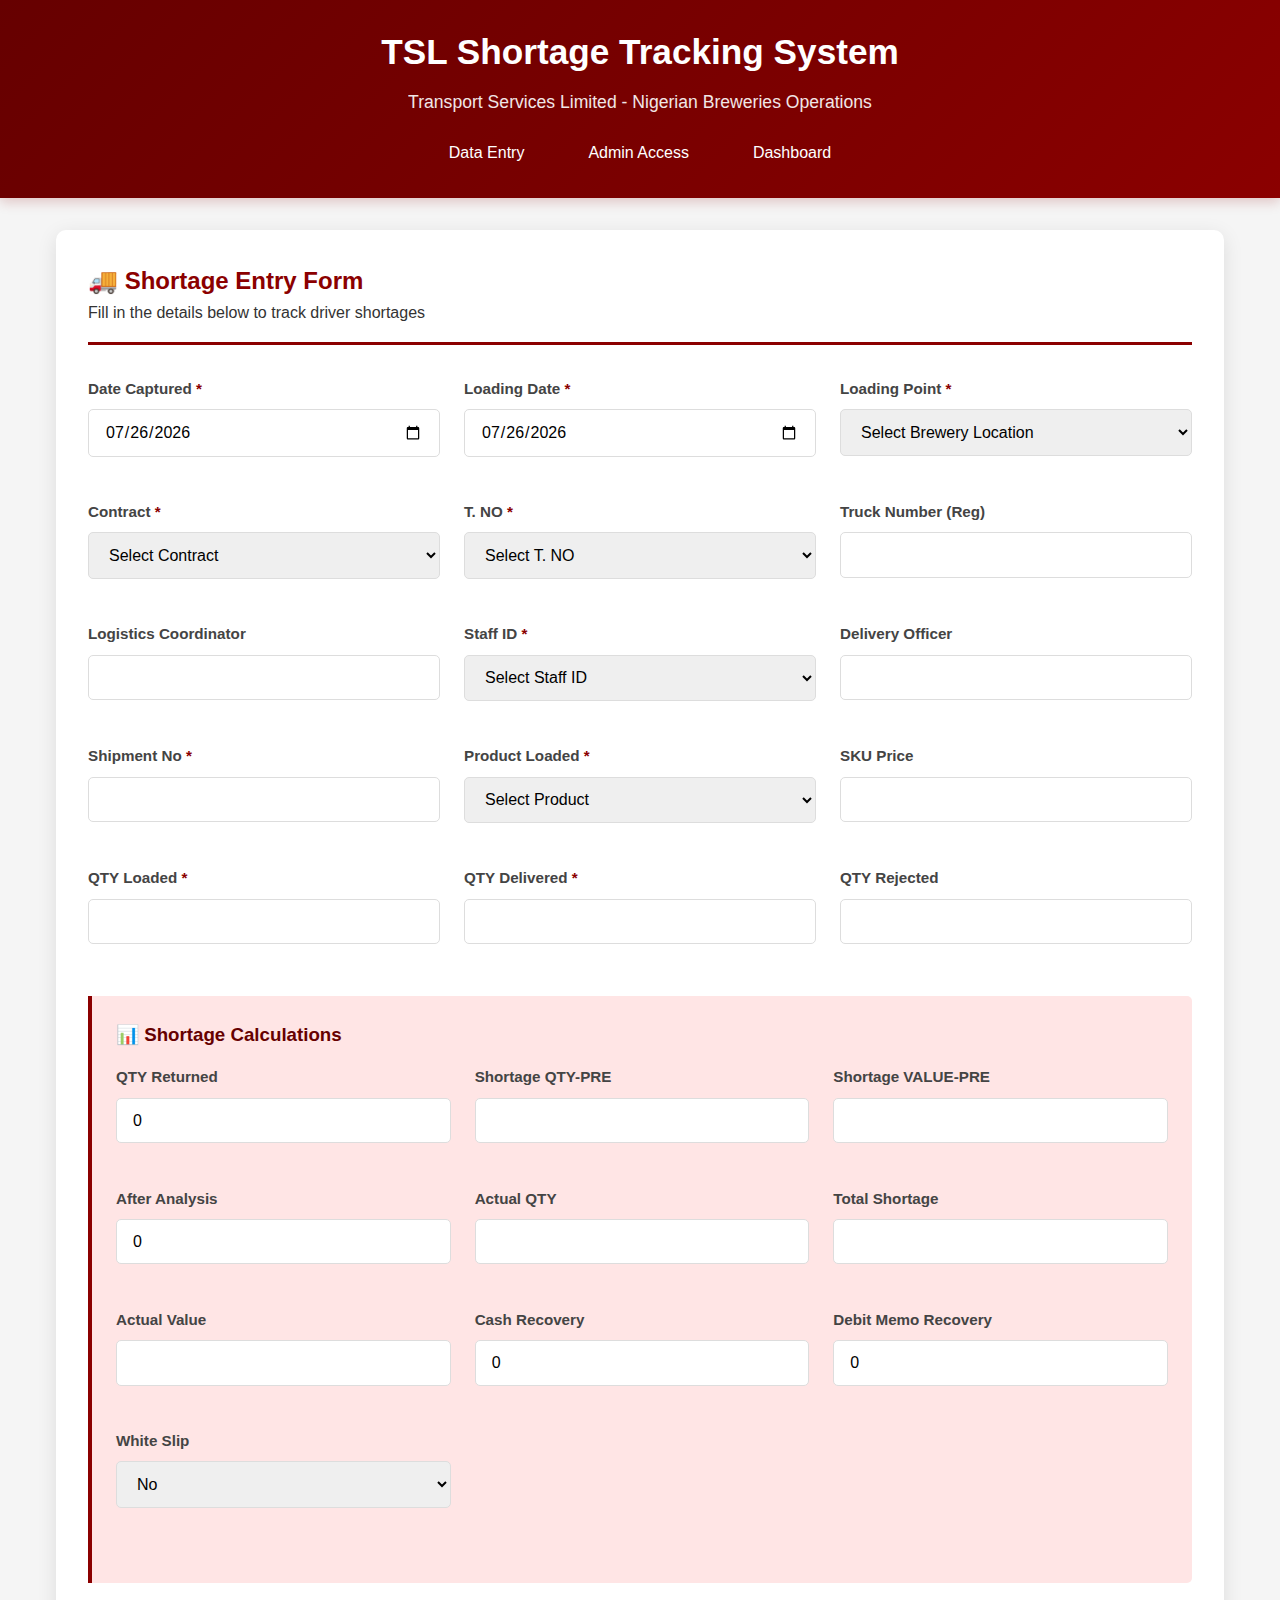
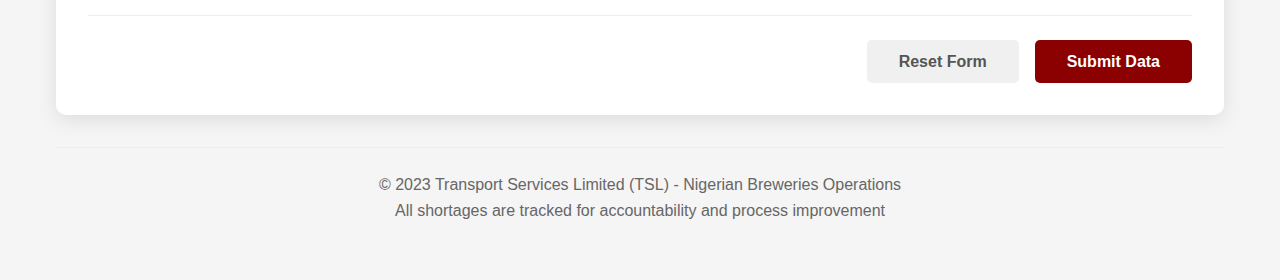
<file: index.html>
<!DOCTYPE html>
<html lang="en">
<head>
    <meta charset="UTF-8">
    <meta name="viewport" content="width=device-width, initial-scale=1.0">
    <title>TSL Shortage Tracking System</title>
    <style>
        :root {
            --deep-red: #8B0000;
            --light-red: #FFE5E5;
            --dark-red: #660000;
            --gray-bg: #f5f5f5;
        }
        
        * {
            margin: 0;
            padding: 0;
            box-sizing: border-box;
            font-family: 'Segoe UI', Tahoma, Geneva, Verdana, sans-serif;
        }
        
        body {
            background-color: var(--gray-bg);
            color: #333;
            line-height: 1.6;
        }
        
        .header {
            background: linear-gradient(135deg, var(--dark-red), var(--deep-red));
            color: white;
            padding: 1.5rem;
            text-align: center;
            box-shadow: 0 4px 12px rgba(139, 0, 0, 0.2);
        }
        
        .header h1 {
            font-size: 2.2rem;
            margin-bottom: 0.5rem;
        }
        
        .header p {
            opacity: 0.9;
            font-size: 1.1rem;
        }
        
        .nav-links {
            display: flex;
            justify-content: center;
            gap: 2rem;
            margin-top: 1rem;
        }
        
        .nav-links a {
            color: white;
            text-decoration: none;
            padding: 0.5rem 1rem;
            border-radius: 5px;
            transition: background 0.3s;
        }
        
        .nav-links a:hover {
            background: rgba(255, 255, 255, 0.2);
        }
        
        .container {
            max-width: 1200px;
            margin: 2rem auto;
            padding: 0 1rem;
        }
        
        .form-container {
            background: white;
            border-radius: 10px;
            box-shadow: 0 5px 20px rgba(0, 0, 0, 0.1);
            padding: 2rem;
            margin-bottom: 2rem;
        }
        
        .form-header {
            border-bottom: 3px solid var(--deep-red);
            padding-bottom: 1rem;
            margin-bottom: 2rem;
        }
        
        .form-header h2 {
            color: var(--deep-red);
            display: flex;
            align-items: center;
            gap: 10px;
        }
        
        .form-grid {
            display: grid;
            grid-template-columns: repeat(auto-fit, minmax(300px, 1fr));
            gap: 1.5rem;
            margin-bottom: 2rem;
        }
        
        .form-group {
            margin-bottom: 1.2rem;
        }
        
        .form-group label {
            display: block;
            margin-bottom: 0.5rem;
            font-weight: 600;
            color: #444;
            font-size: 0.95rem;
        }
        
        .form-group input,
        .form-group select {
            width: 100%;
            padding: 0.8rem 1rem;
            border: 1px solid #ddd;
            border-radius: 5px;
            font-size: 1rem;
            transition: border 0.3s;
        }
        
        .form-group input:focus,
        .form-group select:focus {
            outline: none;
            border-color: var(--deep-red);
            box-shadow: 0 0 0 2px rgba(139, 0, 0, 0.1);
        }
        
        .calculation-section {
            background-color: var(--light-red);
            border-left: 4px solid var(--deep-red);
            padding: 1.5rem;
            margin: 2rem 0;
            border-radius: 0 5px 5px 0;
        }
        
        .calculation-section h3 {
            color: var(--dark-red);
            margin-bottom: 1rem;
        }
        
        .form-actions {
            display: flex;
            gap: 1rem;
            justify-content: flex-end;
            margin-top: 2rem;
            padding-top: 1.5rem;
            border-top: 1px solid #eee;
        }
        
        .btn {
            padding: 0.8rem 2rem;
            border: none;
            border-radius: 5px;
            font-size: 1rem;
            font-weight: 600;
            cursor: pointer;
            transition: all 0.3s;
        }
        
        .btn-submit {
            background-color: var(--deep-red);
            color: white;
        }
        
        .btn-submit:hover {
            background-color: var(--dark-red);
            transform: translateY(-2px);
            box-shadow: 0 4px 8px rgba(139, 0, 0, 0.2);
        }
        
        .btn-reset {
            background-color: #f0f0f0;
            color: #555;
        }
        
        .btn-reset:hover {
            background-color: #e0e0e0;
        }
        
        .btn-edit {
            background-color: #2E7D32;
            color: white;
        }
        
        .btn-edit:hover {
            background-color: #1B5E20;
        }
        
        .message {
            padding: 1rem;
            border-radius: 5px;
            margin-bottom: 1rem;
            text-align: center;
            display: none;
        }
        
        .success {
            background-color: #E8F5E9;
            color: #2E7D32;
            border: 1px solid #C8E6C9;
        }
        
        .error {
            background-color: #FFEBEE;
            color: #C62828;
            border: 1px solid #FFCDD2;
        }
        
        .required::after {
            content: " *";
            color: var(--deep-red);
        }
        
        .footer {
            text-align: center;
            padding: 1.5rem;
            color: #666;
            border-top: 1px solid #eee;
            margin-top: 2rem;
        }
        
        @media (max-width: 768px) {
            .form-grid {
                grid-template-columns: 1fr;
            }
            
            .form-actions {
                flex-direction: column;
            }
            
            .btn {
                width: 100%;
            }
            
            .nav-links {
                flex-direction: column;
                gap: 0.5rem;
            }
        }
    </style>
</head>
<body>
    <div class="header">
        <h1>TSL Shortage Tracking System</h1>
        <p>Transport Services Limited - Nigerian Breweries Operations</p>
        <div class="nav-links">
            <a href="index.html">Data Entry</a>
            <a href="code-access.html">Admin Access</a>
            <a href="dashboard.html">Dashboard</a>
        </div>
    </div>
    
    <div class="container">
        <div class="message" id="message"></div>
        
        <div class="form-container">
            <div class="form-header">
                <h2>🚚 Shortage Entry Form</h2>
                <p>Fill in the details below to track driver shortages</p>
            </div>
            
            <form id="shortageForm">
                <div class="form-grid">
                    <div class="form-group">
                        <label for="dateCaptured" class="required">Date Captured</label>
                        <input type="date" id="dateCaptured" required>
                    </div>
                    
                    <div class="form-group">
                        <label for="loadingDate" class="required">Loading Date</label>
                        <input type="date" id="loadingDate" required>
                    </div>
                    
                    <div class="form-group">
                        <label for="loadingPoint" class="required">Loading Point</label>
                        <select id="loadingPoint" required>
                            <option value="">Select Brewery Location</option>
                            <option value="NBL IGANMU">NBL IGANMU</option>
                            <option value="NBL IJEBU">NBL IJEBU</option>
                            <option value="NBL ABIA">NBL ABIA</option>
                            <option value="NBL KADUNA">NBL KADUNA</option>
                            <option value="NBL ENUGU">NBL ENUGU</option>
                            <option value="NBL OWERRI">NBL OWERRI</option>
                        </select>
                    </div>
                    
                    <div class="form-group">
                        <label for="contract" class="required">Contract</label>
                        <select id="contract" required>
                            <option value="">Select Contract</option>
                            <option value="NBL IGANMU">NBL IGANMU</option>
                            <option value="NBL IJEBU">NBL IJEBU</option>
                        </select>
                    </div>
                    
                    <div class="form-group">
                        <label for="tNo" class="required">T. NO</label>
                        <select id="tNo" required onchange="populateTruckDetails()">
                            <option value="">Select T. NO</option>
                            <!-- Options will be populated from truck data -->
                        </select>
                    </div>
                    
                    <div class="form-group">
                        <label for="truckNo">Truck Number (Reg)</label>
                        <input type="text" id="truckNo" readonly>
                    </div>
                    
                    <div class="form-group">
                        <label for="lc">Logistics Coordinator</label>
                        <input type="text" id="lc" readonly>
                    </div>
                    
                    <div class="form-group">
                        <label for="staffId" class="required">Staff ID</label>
                        <select id="staffId" required onchange="populateDriverName()">
                            <option value="">Select Staff ID</option>
                            <!-- Options will be populated from uploaded data -->
                        </select>
                    </div>
                    
                    <div class="form-group">
                        <label for="deliveryOfficer">Delivery Officer</label>
                        <input type="text" id="deliveryOfficer" readonly>
                    </div>
                    
                    <div class="form-group">
                        <label for="shipmentNo" class="required">Shipment No</label>
                        <input type="text" id="shipmentNo" required>
                    </div>
                    
                    <div class="form-group">
                        <label for="productLoaded" class="required">Product Loaded</label>
                        <select id="productLoaded" required onchange="populateSKUPrice()">
                            <option value="">Select Product</option>
                            <!-- Options will be populated from uploaded data -->
                        </select>
                    </div>
                    
                    <div class="form-group">
                        <label for="skuPrice">SKU Price</label>
                        <input type="number" id="skuPrice" readonly>
                    </div>
                    
                    <div class="form-group">
                        <label for="qtyLoaded" class="required">QTY Loaded</label>
                        <input type="number" id="qtyLoaded" min="0" required onchange="calculateQuantities()">
                    </div>
                    
                    <div class="form-group">
                        <label for="qtyDelivered" class="required">QTY Delivered</label>
                        <input type="number" id="qtyDelivered" min="0" required onchange="calculateQuantities()">
                    </div>
                    
                    <div class="form-group">
                        <label for="qtyRejected">QTY Rejected</label>
                        <input type="number" id="qtyRejected" readonly>
                    </div>
                </div>
                
                <div class="calculation-section">
                    <h3>📊 Shortage Calculations</h3>
                    <div class="form-grid">
                        <div class="form-group">
                            <label for="qtyReturned">QTY Returned</label>
                            <input type="number" id="qtyReturned" min="0" value="0" onchange="calculateQuantities()">
                        </div>
                        
                        <div class="form-group">
                            <label for="shortageQtyPre">Shortage QTY-PRE</label>
                            <input type="number" id="shortageQtyPre" readonly>
                        </div>
                        
                        <div class="form-group">
                            <label for="shortageValuePre">Shortage VALUE-PRE</label>
                            <input type="number" id="shortageValuePre" readonly>
                        </div>
                        
                        <div class="form-group">
                            <label for="afterAnalysis">After Analysis</label>
                            <input type="number" id="afterAnalysis" min="0" value="0" onchange="calculateQuantities()">
                        </div>
                        
                        <div class="form-group">
                            <label for="actualQty">Actual QTY</label>
                            <input type="number" id="actualQty" readonly>
                        </div>
                        
                        <div class="form-group">
                            <label for="totalShortage">Total Shortage</label>
                            <input type="number" id="totalShortage" readonly>
                        </div>
                        
                        <div class="form-group">
                            <label for="actualValue">Actual Value</label>
                            <input type="number" id="actualValue" readonly>
                        </div>
                        
                        <div class="form-group">
                            <label for="cashRecovery">Cash Recovery</label>
                            <input type="number" id="cashRecovery" min="0" value="0">
                        </div>
                        
                        <div class="form-group">
                            <label for="debitMemo">Debit Memo Recovery</label>
                            <input type="number" id="debitMemo" min="0" value="0">
                        </div>
                        
                        <div class="form-group">
                            <label for="whiteSlip">White Slip</label>
                            <select id="whiteSlip">
                                <option value="No">No</option>
                                <option value="Yes">Yes</option>
                            </select>
                        </div>
                    </div>
                </div>
                
                <div class="form-actions">
                    <button type="button" class="btn btn-reset" onclick="resetForm()">Reset Form</button>
                    <button type="button" class="btn btn-edit" id="editBtn" onclick="editData()" style="display: none;">Edit Data</button>
                    <button type="button" class="btn btn-submit" onclick="submitForm()">Submit Data</button>
                </div>
                
                <!-- Hidden field for tracking edits -->
                <input type="hidden" id="recordId">
                <input type="hidden" id="submissionStatus" value="new">
            </form>
        </div>
        
        <div class="footer">
            <p>© 2023 Transport Services Limited (TSL) - Nigerian Breweries Operations</p>
            <p>All shortages are tracked for accountability and process improvement</p>
        </div>
    </div>

    <script>
        // Truck Data
        const truckData = [
            {tNo: "T1020", truckNo: "FKJ20YA", lc: "ANTHONY"},
            {tNo: "T1021", truckNo: "FKJ21YA", lc: "ANTHONY"},
            {tNo: "T1022", truckNo: "FKJ22YA", lc: "ANTHONY"},
            {tNo: "T1023", truckNo: "FKJ23YA", lc: "ANTHONY"},
            {tNo: "T1024", truckNo: "BDG24XZ", lc: "ANTHONY"},
            {tNo: "T1025", truckNo: "BDG25XZ", lc: "ANTHONY"},
            {tNo: "T1026", truckNo: "BDG26XZ", lc: "ANTHONY"},
            {tNo: "T1027", truckNo: "BDG27XZ", lc: "ANTHONY"},
            {tNo: "T1028", truckNo: "BDG28XZ", lc: "ANTHONY"},
            {tNo: "T1029", truckNo: "BDG29XZ", lc: "ANTHONY"},
            {tNo: "T1030", truckNo: "BDG30XZ", lc: "ANTHONY"},
            {tNo: "T1031", truckNo: "BDG31XZ", lc: "ANTHONY"},
            {tNo: "T1032", truckNo: "BDG32XZ", lc: "ANTHONY"},
            {tNo: "T1033", truckNo: "BDG33XZ", lc: "ANTHONY"},
            {tNo: "T1034", truckNo: "BDG34XZ", lc: "ANTHONY"},
            {tNo: "T1035", truckNo: "BDG35XZ", lc: "ANTHONY"},
            {tNo: "T843", truckNo: "APP843XW", lc: "ANTHONY"},
            {tNo: "T956", truckNo: "KSF956XZ", lc: "ANTHONY"},
            {tNo: "T958", truckNo: "KSF958XZ", lc: "ANTHONY"},
            {tNo: "T870", truckNo: "APP870XW", lc: "ANTHONY"},
            {tNo: "T800", truckNo: "LSD800XW", lc: "ANTHONY"},
            {tNo: "T891", truckNo: "LSD891XW", lc: "ANTHONY"},
            {tNo: "T957", truckNo: "KSF957XZ", lc: "ANTHONY"},
            {tNo: "T959", truckNo: "KSF959XZ", lc: "ANTHONY"},
            {tNo: "T923", truckNo: "LSD923XW", lc: "ANTHONY"},
            {tNo: "T846", truckNo: "APP846XW", lc: "SAMSON"},
            {tNo: "T892", truckNo: "LSD892XW", lc: "SAMSON"},
            {tNo: "T949", truckNo: "LSD949XW", lc: "SAMSON"},
            {tNo: "T1000", truckNo: "AKD100XZ", lc: "SAMSON"},
            {tNo: "T1001", truckNo: "APP01YA", lc: "SAMSON"},
            {tNo: "T1002", truckNo: "APP02YA", lc: "SAMSON"},
            {tNo: "T1004", truckNo: "APP04YA", lc: "SAMSON"},
            {tNo: "T1005", truckNo: "APP05YA", lc: "SAMSON"},
            {tNo: "T832", truckNo: "APP832XZ", lc: "SAMSON"},
            {tNo: "T1008", truckNo: "FKJ08YA", lc: "SAMSON"},
            {tNo: "T1009", truckNo: "FKJ09YA", lc: "SAMSON"},
            {tNo: "T1010", truckNo: "FKJ10YA", lc: "SAMSON"},
            {tNo: "T1012", truckNo: "FKJ12YA", lc: "SAMSON"},
            {tNo: "T1013", truckNo: "FKJ13YA", lc: "SAMSON"},
            {tNo: "T1014", truckNo: "FKJ14YA", lc: "SAMSON"},
            {tNo: "T1015", truckNo: "FKJ15YA", lc: "SAMSON"},
            {tNo: "T1016", truckNo: "FKJ16YA", lc: "SAMSON"},
            {tNo: "T860", truckNo: "APP860XW", lc: "SAMSON"},
            {tNo: "T1018", truckNo: "FKJ18YA", lc: "SAMSON"},
            {tNo: "T1019", truckNo: "FKJ19YA", lc: "SAMSON"},
            {tNo: "T841", truckNo: "APP841XW", lc: "SAMSON"},
            {tNo: "T1007", truckNo: "FKJ07YA", lc: "SAMSON"},
            {tNo: "T1011", truckNo: "FKJ11YA", lc: "SAMSON"},
            {tNo: "T908", truckNo: "LSD908XW", lc: "SAMSON"},
            {tNo: "T453", truckNo: "KRD453XM", lc: "BOLUWATIFE"},
            {tNo: "T813", truckNo: "LSD813XW", lc: "BOLUWATIFE"},
            {tNo: "T866", truckNo: "APP866XW", lc: "BOLUWATIFE"},
            {tNo: "T858", truckNo: "APP858XW", lc: "BOLUWATIFE"},
            {tNo: "T960", truckNo: "KSF960XZ", lc: "BOLUWATIFE"},
            {tNo: "T961", truckNo: "KSF961XZ", lc: "BOLUWATIFE"},
            {tNo: "T962", truckNo: "KSF962XZ", lc: "BOLUWATIFE"},
            {tNo: "T963", truckNo: "KSF963XZ", lc: "BOLUWATIFE"},
            {tNo: "T964", truckNo: "KSF964XZ", lc: "BOLUWATIFE"},
            {tNo: "T965", truckNo: "KSF965XZ", lc: "BOLUWATIFE"},
            {tNo: "T966", truckNo: "KSF966XZ", lc: "BOLUWATIFE"},
            {tNo: "T967", truckNo: "KSF967XZ", lc: "BOLUWATIFE"},
            {tNo: "T968", truckNo: "KSF968XZ", lc: "BOLUWATIFE"},
            {tNo: "T969", truckNo: "KSF969XZ", lc: "BOLUWATIFE"},
            {tNo: "T970", truckNo: "KSF970XZ", lc: "BOLUWATIFE"},
            {tNo: "T971", truckNo: "KSF971XZ", lc: "BOLUWATIFE"},
            {tNo: "T972", truckNo: "KSF972XZ", lc: "BOLUWATIFE"},
            {tNo: "T973", truckNo: "KSF973XZ", lc: "BOLUWATIFE"},
            {tNo: "T974", truckNo: "FKJ974XZ", lc: "BOLUWATIFE"},
            {tNo: "T975", truckNo: "APP975XZ", lc: "BOLUWATIFE"},
            {tNo: "T976", truckNo: "APP976XZ", lc: "BOLUWATIFE"},
            {tNo: "T977", truckNo: "APP977XZ", lc: "BOLUWATIFE"},
            {tNo: "T978", truckNo: "APP978XZ", lc: "BOLUWATIFE"},
            {tNo: "T979", truckNo: "APP979XZ", lc: "BOLUWATIFE"},
            {tNo: "T888", truckNo: "LSD888XW", lc: "BOLUWATIFE"},
            {tNo: "T826", truckNo: "APP826XW", lc: "TOBI"},
            {tNo: "T853", truckNo: "APP853XZ", lc: "TOBI"},
            {tNo: "T802", truckNo: "LSD802XW", lc: "TOBI"},
            {tNo: "T450", truckNo: "KRD450XM", lc: "TOBI"},
            {tNo: "T910", truckNo: "", lc: "TOBI"},
            {tNo: "T980", truckNo: "APP980XZ", lc: "TOBI"},
            {tNo: "T981", truckNo: "APP981XZ", lc: "TOBI"},
            {tNo: "T982", truckNo: "APP982XZ", lc: "TOBI"},
            {tNo: "T983", truckNo: "APP983XZ", lc: "TOBI"},
            {tNo: "T984", truckNo: "APP984XZ", lc: "TOBI"},
            {tNo: "T985", truckNo: "APP985XZ", lc: "TOBI"},
            {tNo: "T986", truckNo: "APP986XZ", lc: "TOBI"},
            {tNo: "T987", truckNo: "APP987XZ", lc: "TOBI"},
            {tNo: "T988", truckNo: "APP988XZ", lc: "TOBI"},
            {tNo: "T989", truckNo: "APP989XZ", lc: "TOBI"},
            {tNo: "T990", truckNo: "APP990XZ", lc: "TOBI"},
            {tNo: "T991", truckNo: "APP991XZ", lc: "TOBI"},
            {tNo: "T992", truckNo: "APP992XZ", lc: "TOBI"},
            {tNo: "T993", truckNo: "APP993XZ", lc: "TOBI"},
            {tNo: "T994", truckNo: "APP994XZ", lc: "TOBI"},
            {tNo: "T995", truckNo: "APP995XZ", lc: "TOBI"},
            {tNo: "T996", truckNo: "APP996XZ", lc: "TOBI"},
            {tNo: "T997", truckNo: "APP997XZ", lc: "TOBI"},
            {tNo: "T998", truckNo: "APP998XZ", lc: "TOBI"},
            {tNo: "T999", truckNo: "APP999XZ", lc: "TOBI"}
        ];
        
        // Driver Data
        const driversData = [
            { staffId: "11084", name: "ADEREMI ADEGBOYE EZEKIEL" },
            { staffId: "11411", name: "EBUBE EMMANUEL SAMSON" },
            { staffId: "11416", name: "ALIDU MUHAMMED" },
            { staffId: "11424", name: "TAIWO ORIYOMI ADEBAYO" },
            { staffId: "11643", name: "JULIUS OYETUNJI ADEREMI" },
            { staffId: "11724", name: "WASIU BAYONLE BILEWUMI" },
            { staffId: "11766", name: "KEHINDE MONSURU AJAYI" },
            { staffId: "11787", name: "MUHAMMED SULAIMON" },
            { staffId: "11832", name: "IFEDAYO TEMIDAYO" },
            { staffId: "11977", name: "LATEEF ABDUL RAHMAN" },
            { staffId: "12009", name: "OLUWASEGUN AKINOLA" },
            { staffId: "12010", name: "IBRAHIM DAHUNSI" },
            { staffId: "12067", name: "OLUSOLA BENJAMIN OGUNYOMI" },
            { staffId: "12107", name: "OBAZE JULIUS MIKE" },
            { staffId: "12177", name: "AKINWARE BENJAMIN ODUN" },
            { staffId: "12250", name: "ENEKO FAMOUS THOMAS" },
            { staffId: "12279", name: "SAMSON OLUMIDE AYANTUNDE" },
            { staffId: "12300", name: "JUDE GOODLUCK EYERUROMA" },
            { staffId: "12357", name: "MARTINS ADEGOKE" },
            { staffId: "12398", name: "GANIYU ALONGBIJA ADEKOLA" },
            { staffId: "12440", name: "OLUWATOSIN KOLAWOLE" },
            { staffId: "12475", name: "SUNMONU AKEEM OGUNTOLA" },
            { staffId: "12503", name: "OYEKANMI OYETUNDE OYEKANMI" },
            { staffId: "12530", name: "IDRIS ABDULAZEEZ" },
            { staffId: "12622", name: "KADEDE GODWIN" },
            { staffId: "12623", name: "ADEBIMPE TAIWO IDRISU" },
            { staffId: "12627", name: "OYINLOLA ABIOLA KAZEEM" },
            { staffId: "12640", name: "OGUGUA CHINONSO GOODLUCK" },
            { staffId: "12669", name: "AKINGBULUGBE AKIN" },
            { staffId: "12761", name: "OLAMILEKAN HAMMED NURUDEEN" },
            { staffId: "12847", name: "MUSEDIQ ADEKUNLE ADEGBENGA" },
            { staffId: "12904", name: "OLUGBEMIGA OLAYINKA AMOS" },
            { staffId: "12993", name: "ODEDARE SAHEED ADEWOLE" },
            { staffId: "13172", name: "JEFF ALEX" },
            { staffId: "13242", name: "JIMMY MARK ISAAC" },
            { staffId: "13275", name: "BABALOLA MICHAEL JIMOH" },
            { staffId: "13376", name: "OLADIMEJI TAOFEEQ OLAJIDE" },
            { staffId: "13416", name: "SAHEED OLAWALE ADISA" },
            { staffId: "13460", name: "MUKAILA AZEEZ" },
            { staffId: "13521", name: "SOLA JOSEPH SAMUEL" },
            { staffId: "13591", name: "ADEWALE TITUS ADEKUNLE" },
            { staffId: "13597", name: "MUYIWA OLUWADAYO AYODEJI" },
            { staffId: "13655", name: "SYLVESTER" },
            { staffId: "13660", name: "DADA SEGUN MOSES" },
            { staffId: "13717", name: "KEHINDE SOKUNBI" },
            { staffId: "13718", name: "MOJEED OLAWALE HAMMED" },
            { staffId: "13719", name: "OLA IDRIS ADEBAYO" },
            { staffId: "13733", name: "AZEEZ ABASS OLAWALE" },
            { staffId: "13737", name: "ABIDEEN ADEOLA ABUBAKAR" },
            { staffId: "13754", name: "SAMUEL MOSIKO DARE" },
            { staffId: "13756", name: "BADMUS" },
            { staffId: "13758", name: "ABIODUN SANUSI" },
            { staffId: "13803", name: "TAOREED ALABI AKINBAMI" },
            { staffId: "13813", name: "JOHN PHILLIP IGWE" },
            { staffId: "13926", name: "ADEBAYO SODIQ HAMZAT" },
            { staffId: "13967", name: "SALAWU KEHINDE KAMORUDEEN" },
            { staffId: "14015", name: "OSABUOHEN BENARD ONYEMA" },
            { staffId: "14029", name: "SAMUEL SEGUN ASIMOLOWO" },
            { staffId: "14049", name: "AUGUSTINE ONYEMBU" },
            { staffId: "14054", name: "JULIUS OLADAPO ORIOKE" },
            { staffId: "14063", name: "JOHN CHINEDU UBAKA" },
            { staffId: "14120", name: "IFEANYI MOSES NWALI" },
            { staffId: "14124", name: "AKEEM OPEYEMI ADEBAYO" },
            { staffId: "14181", name: "OLUWAGBEMIGA EZEKIEL ADEWOLE" },
            { staffId: "14208", name: "AYO KINGSLEY OVAT" },
            { staffId: "14219", name: "AYENI EMMANUEL AINA" },
            { staffId: "14225", name: "ARTHUR EKENE OSHILONYA" },
            { staffId: "14310", name: "JACKSON AMOS SUNDAY" },
            { staffId: "14312", name: "RASHEED MUTIU ADEBAYO" },
            { staffId: "14471", name: "KUDUS MUGHAN ALHAJI" },
            { staffId: "14502", name: "MIRACLE OLUWATOSIN JOHNSON" },
            { staffId: "14554", name: "RIDWAN AYOBAMI GBADEYANKA" },
            { staffId: "14602", name: "OGUNDELE OLALEKAN KOYUM" },
            { staffId: "14671", name: "ABIMBOLA ADEOLUWA ADEKOYA" },
            { staffId: "14678", name: "BUHARI ABDULHAKEEM AYODELE" },
            { staffId: "14692", name: "EGBEDEYI SODIQ OLUWAFEMI" },
            { staffId: "14726", name: "KINGDOM EDET AKPAN" },
            { staffId: "14754", name: "AKOREDE OGUNMEFUN HAMID" },
            { staffId: "14771", name: "ISHOLA STEPHEN OLUKUNLE" },
            { staffId: "14816", name: "OPEYEMI ABDULAZEEZ" },
            { staffId: "14826", name: "DICKSON MICHAEL HENRY" },
            { staffId: "14829", name: "ADEWUNMI ISA ADEGBOYEGA" },
            { staffId: "14835", name: "TAOFEEQ AJIBOLA HABEEB" },
            { staffId: "14841", name: "DAVID MATHEW OLUFEMI" },
            { staffId: "14907", name: "NURENI AFEEZ ABIOLA" },
            { staffId: "14915", name: "JOSEPH ODEY INAKU" },
            { staffId: "14922", name: "OBOH EDU SUNDAY" },
            { staffId: "14924", name: "YEKINNI NURUDEEN OLUWASEUN" },
            { staffId: "14926", name: "WILLIAM JOSHUA ARCHIBONG" },
            { staffId: "14932", name: "AGBOOLA SUNDAY" },
            { staffId: "14941", name: "AKINDURO BABATUNDE GODSTIME" },
            { staffId: "14943", name: "OBADELE SUNDAY SAMUEL" },
            { staffId: "14962", name: "LAWAL AJIBOLA" },
            { staffId: "15016", name: "ANTHONY OKON EDET" },
            { staffId: "15034", name: "ONIFADE DAMILARE EMMANUEL" },
            { staffId: "15048", name: "YAKUBU ABDULLAHI ADEIZA" },
            { staffId: "15060", name: "OLASUNKANMI IBRAHAM HAMMED" },
            { staffId: "15065", name: "ODEJINMI AKINKUNMI DAMILARE" },
            { staffId: "15076", name: "IBRAHIM ADEYINKA JELILI" },
            { staffId: "15084", name: "RAUF HAKEEM KEHINDE" },
            { staffId: "15112", name: "OPEYEMI ANWO BABATUNDE" },
            { staffId: "15114", name: "GOSPEL JOHN ETIM" },
            { staffId: "15163", name: "SULEIMAN ABRAHIM OLAYEMI" },
            { staffId: "15172", name: "ROBINSON SAMSON ALUNA" },
            { staffId: "15205", name: "IBRAHIM DADA MOSHOOD" },
            { staffId: "15231", name: "JOSHUA OLUWARANTI" }
        ];
        
        // SKU Products Data
        const productsData = [
            { product: "33 Export Bottle 60cl", skuPrice: 8990 },
            { product: "33 Export Can 33cl", skuPrice: 10485 },
            { product: "33 Export Can 50cl", skuPrice: 14250 },
            { product: "Amstel Malta Bottle 33cl", skuPrice: 12920 },
            { product: "Amstel Malta Can 33cl", skuPrice: 13095 },
            { product: "Amstel Malta PET 33cl", skuPrice: 5520 },
            { product: "Amstel Ultra Sleek Can 33cl", skuPrice: 13100 },
            { product: "Climax PET 50cl", skuPrice: 5335 },
            { product: "Climax Red PET 50cl", skuPrice: 5335 },
            { product: "Climax Sleek Can 33cl", skuPrice: 12290 },
            { product: "Desperado Bottle 45cl", skuPrice: 17715 },
            { product: "Desperado Can 44cl", skuPrice: 19010 },
            { product: "Fayrouz Apple Watermelon Pet 33cl", skuPrice: 4490 },
            { product: "Fayrouz Apple Watermelon Sleek Can 33cl", skuPrice: 11940 },
            { product: "Fayrouz Pineapple Bottle 33cl", skuPrice: 8795 },
            { product: "Fayrouz Pineapple PET 33cl", skuPrice: 4490 },
            { product: "Fayrouz Pineapple Sleek Can 33cl", skuPrice: 11940 },
            { product: "Goldberg Black Bottle 60cl", skuPrice: 12780 },
            { product: "Goldberg Black Can 44cl", skuPrice: 15510 },
            { product: "Goldberg Bottle 60cl", skuPrice: 8990 },
            { product: "Goldberg Can 50cl", skuPrice: 14240 },
            { product: "Goldberg Black Bottle 45cl", skuPrice: 12780 },
            { product: "Gulder Bottle 60cl", skuPrice: 10800 },
            { product: "Gulder Can 44cl", skuPrice: 16260 },
            { product: "Heineken Bottle 60cl", skuPrice: 12370 },
            { product: "Heineken Bottle 45cl", skuPrice: 16515 },
            { product: "Heineken Sleek Can 33cl", skuPrice: 15030 },
            { product: "Hi-Malt PET 33cl", skuPrice: 5015 },
            { product: "Hi-Malt Classice Can 33Cl", skuPrice: 11080 },
            { product: "Legend Bottle 60cl", skuPrice: 10915 },
            { product: "Legend Bottle 45cl", skuPrice: 15375 },
            { product: "Legend Can 44cl", skuPrice: 19000 },
            { product: "Legend Twist Ginger Sleek Can 33cl", skuPrice: 16725 },
            { product: "Legend Twist Lemon Bottle 33cl", skuPrice: 14665 },
            { product: "Legend Twist Lemon Sleek Can 33cl", skuPrice: 16725 },
            { product: "Legend Twist Pineapple Sleek Can 33cl", skuPrice: 16725 },
            { product: "Life Bottle 60cl", skuPrice: 8990 },
            { product: "Life Can 50cl", skuPrice: 14240 },
            { product: "Maltina Bottle 33cl", skuPrice: 12920 },
            { product: "Maltina Can 33cl", skuPrice: 13095 },
            { product: "Maltina PET 33cl", skuPrice: 5520 },
            { product: "Maltina Pineapple Bottle 33cl", skuPrice: 12920 },
            { product: "Maltina Pineapple Can 33cl", skuPrice: 13095 },
            { product: "Maltina Pineapple Pet 33cl", skuPrice: 5520 },
            { product: "Maltina Vanilla Bottle 33cl", skuPrice: 12920 },
            { product: "Maltina Vanilla Can 33cl", skuPrice: 13095 },
            { product: "Maltina Vanilla Pet 33cl", skuPrice: 5520 },
            { product: "Star Bottle 45cl", skuPrice: 9755 },
            { product: "Star Bottle 60cl", skuPrice: 10330 },
            { product: "Star Can 33cl", skuPrice: 11495 },
            { product: "Star Can 50cl", skuPrice: 11880 },
            { product: "Star Lite Bottle 45cl", skuPrice: 9775 },
            { product: "Star Lite Bottle 60cl", skuPrice: 7900 },
            { product: "Star Radler Citrus Bottle 45cl", skuPrice: 13115 },
            { product: "Star Radler Citrus Sleek Can 33cl", skuPrice: 13825 },
            { product: "Star Radler Red Fruits Bottle 45cl", skuPrice: 13115 },
            { product: "Star Radler Red Fruits Sleek Can 33cl", skuPrice: 13825 },
            { product: "Tiger Bottle 45cl", skuPrice: 14900 },
            { product: "Tiger Can 44cl", skuPrice: 13470 },
            { product: "Turbo King Bottle 60cl", skuPrice: 6990 },
            { product: "Turbo King Bottle 33cl", skuPrice: 9085 },
            { product: "Williams Bottle 60cl", skuPrice: 6990 },
            { product: "Williams Bottle 33cl", skuPrice: 9085 },
            { product: "Empties", skuPrice: 0 },
            { product: "Pallets", skuPrice: 0 },
            { product: "Sugar", skuPrice: 0 },
            { product: "GZI Cans", skuPrice: 0 },
            { product: "Zagg Energy PET 50cl", skuPrice: 5305 },
            { product: "Zagg Energy Sleek Can 33cl", skuPrice: 10150 }
        ];
        
        // Initialize form with current date
        document.addEventListener('DOMContentLoaded', function() {
            const today = new Date().toISOString().split('T')[0];
            document.getElementById('dateCaptured').value = today;
            document.getElementById('loadingDate').value = today;
            
            populateTruckNumbers();
            populateStaffIds();
            populateProducts();
            
            // Check if we're editing an existing record from URL
            const urlParams = new URLSearchParams(window.location.search);
            const editId = urlParams.get('edit');
            if (editId) {
                loadRecordForEditing(editId);
            }
        });
        
        function populateTruckNumbers() {
            const tNoSelect = document.getElementById('tNo');
            truckData.forEach(truck => {
                const option = document.createElement('option');
                option.value = truck.tNo;
                option.textContent = truck.tNo;
                tNoSelect.appendChild(option);
            });
        }
        
        function populateStaffIds() {
            const staffSelect = document.getElementById('staffId');
            driversData.forEach(driver => {
                const option = document.createElement('option');
                option.value = driver.staffId;
                option.textContent = `${driver.staffId} - ${driver.name}`;
                staffSelect.appendChild(option);
            });
        }
        
        function populateProducts() {
            const productSelect = document.getElementById('productLoaded');
            productsData.forEach(product => {
                const option = document.createElement('option');
                option.value = product.product;
                option.textContent = product.product;
                productSelect.appendChild(option);
            });
        }
        
        function populateTruckDetails() {
            const tNo = document.getElementById('tNo').value;
            const truck = truckData.find(t => t.tNo === tNo);
            if (truck) {
                document.getElementById('truckNo').value = truck.truckNo;
                document.getElementById('lc').value = truck.lc;
            } else {
                document.getElementById('truckNo').value = '';
                document.getElementById('lc').value = '';
            }
        }
        
        function populateDriverName() {
            const staffId = document.getElementById('staffId').value;
            const driver = driversData.find(d => d.staffId === staffId);
            if (driver) {
                document.getElementById('deliveryOfficer').value = driver.name;
            } else {
                document.getElementById('deliveryOfficer').value = '';
            }
        }
        
        function populateSKUPrice() {
            const product = document.getElementById('productLoaded').value;
            const productData = productsData.find(p => p.product === product);
            if (productData) {
                document.getElementById('skuPrice').value = productData.skuPrice;
                calculateQuantities();
            } else {
                document.getElementById('skuPrice').value = '';
            }
        }
        
        function calculateQuantities() {
            // Calculate QTY Rejected
            const qtyLoaded = parseFloat(document.getElementById('qtyLoaded').value) || 0;
            const qtyDelivered = parseFloat(document.getElementById('qtyDelivered').value) || 0;
            const qtyRejected = qtyLoaded - qtyDelivered;
            document.getElementById('qtyRejected').value = qtyRejected >= 0 ? qtyRejected : 0;
            
            // Calculate Shortage QTY-PRE
            const qtyReturned = parseFloat(document.getElementById('qtyReturned').value) || 0;
            const shortageQtyPre = qtyRejected - qtyReturned;
            document.getElementById('shortageQtyPre').value = shortageQtyPre >= 0 ? shortageQtyPre : 0;
            
            // Calculate Shortage VALUE-PRE
            const skuPrice = parseFloat(document.getElementById('skuPrice').value) || 0;
            const shortageValuePre = shortageQtyPre * skuPrice;
            document.getElementById('shortageValuePre').value = shortageValuePre >= 0 ? shortageValuePre : 0;
            
            // Calculate Actual QTY
            const afterAnalysis = parseFloat(document.getElementById('afterAnalysis').value) || 0;
            const actualQty = qtyReturned - afterAnalysis;
            document.getElementById('actualQty').value = actualQty >= 0 ? actualQty : 0;
            
            // Calculate Total Shortage
            const totalShortage = shortageQtyPre + actualQty;
            document.getElementById('totalShortage').value = totalShortage >= 0 ? totalShortage : 0;
            
            // Calculate Actual Value
            const actualValue = totalShortage * skuPrice;
            document.getElementById('actualValue').value = actualValue >= 0 ? actualValue : 0;
        }
        
        function showMessage(text, type) {
            const messageDiv = document.getElementById('message');
            messageDiv.textContent = text;
            messageDiv.className = `message ${type}`;
            messageDiv.style.display = 'block';
            
            setTimeout(() => {
                messageDiv.style.display = 'none';
            }, 5000);
        }
        
        async function submitForm() {
            // Validate required fields
            const requiredFields = ['dateCaptured', 'loadingDate', 'loadingPoint', 'contract', 
                                  'tNo', 'staffId', 'shipmentNo', 'productLoaded', 
                                  'qtyLoaded', 'qtyDelivered'];
            
            let isValid = true;
            requiredFields.forEach(fieldId => {
                const field = document.getElementById(fieldId);
                if (!field.value.trim()) {
                    isValid = false;
                    field.style.borderColor = 'var(--deep-red)';
                } else {
                    field.style.borderColor = '#ddd';
                }
            });
            
            if (!isValid) {
                showMessage('Please fill in all required fields marked with *', 'error');
                return;
            }
            
            // Prepare data for submission
            const formData = {
                date_captured: document.getElementById('dateCaptured').value,
                loading_date: document.getElementById('loadingDate').value,
                loading_point: document.getElementById('loadingPoint').value,
                contract: document.getElementById('contract').value,
                t_no: document.getElementById('tNo').value,
                truck_no: document.getElementById('truckNo').value,
                lc: document.getElementById('lc').value,
                staff_id: document.getElementById('staffId').value,
                delivery_officer: document.getElementById('deliveryOfficer').value,
                shipment_no: document.getElementById('shipmentNo').value,
                product_loaded: document.getElementById('productLoaded').value,
                sku_price: document.getElementById('skuPrice').value,
                qty_loaded: document.getElementById('qtyLoaded').value,
                qty_delivered: document.getElementById('qtyDelivered').value,
                qty_rejected: document.getElementById('qtyRejected').value,
                qty_returned: document.getElementById('qtyReturned').value,
                shortage_qty_pre: document.getElementById('shortageQtyPre').value,
                shortage_value_pre: document.getElementById('shortageValuePre').value,
                after_analysis: document.getElementById('afterAnalysis').value,
                actual_qty: document.getElementById('actualQty').value,
                total_shortage: document.getElementById('totalShortage').value,
                actual_value: document.getElementById('actualValue').value,
                cash_recovery: document.getElementById('cashRecovery').value,
                debit_memo: document.getElementById('debitMemo').value,
                white_slip: document.getElementById('whiteSlip').value,
                submission_time: new Date().toISOString(),
                last_edited: new Date().toISOString(),
                status: 'submitted'
            };
            
            // Check if we're editing or creating new
            const recordId = document.getElementById('recordId').value;
            const isEdit = recordId && document.getElementById('submissionStatus').value === 'edit';
            
            // SheetDB API endpoint - REPLACE WITH YOUR ACTUAL SHEETDB API URL
            const apiUrl = 'https://sheetdb.io/api/v1/ky6mzl5sav83s';
            
            try {
                if (isEdit) {
                    // Update existing record
                    const response = await fetch(`${apiUrl}/id/${recordId}`, {
                        method: 'PUT',
                        headers: {
                            'Content-Type': 'application/json',
                        },
                        body: JSON.stringify({ data: formData })
                    });
                    
                    if (response.ok) {
                        showMessage('Record updated successfully!', 'success');
                        resetForm();
                    } else {
                        throw new Error('Update failed');
                    }
                } else {
                    // Create new record
                    const response = await fetch(apiUrl, {
                        method: 'POST',
                        headers: {
                            'Content-Type': 'application/json',
                        },
                        body: JSON.stringify({ data: [formData] })
                    });
                    
                    if (response.ok) {
                        const result = await response.json();
                        document.getElementById('recordId').value = result[0].id;
                        document.getElementById('submissionStatus').value = 'submitted';
                        
                        showMessage('Data submitted successfully!', 'success');
                        document.getElementById('editBtn').style.display = 'inline-block';
                    } else {
                        throw new Error('Submission failed');
                    }
                }
            } catch (error) {
                console.error('Error:', error);
                // For demo purposes, simulate success
                showMessage(isEdit ? 'Record updated successfully! (Demo)' : 'Data submitted successfully! (Demo)', 'success');
                document.getElementById('recordId').value = 'demo-' + Date.now();
                document.getElementById('submissionStatus').value = 'submitted';
                document.getElementById('editBtn').style.display = 'inline-block';
            }
        }
        
        function editData() {
            document.getElementById('submissionStatus').value = 'edit';
            showMessage('You can now edit the form. Click "Submit Data" to save changes.', 'success');
        }
        
        function resetForm() {
            document.getElementById('shortageForm').reset();
            document.getElementById('recordId').value = '';
            document.getElementById('submissionStatus').value = 'new';
            document.getElementById('editBtn').style.display = 'none';
            
            const today = new Date().toISOString().split('T')[0];
            document.getElementById('dateCaptured').value = today;
            document.getElementById('loadingDate').value = today;
            
            // Reset truck details
            document.getElementById('truckNo').value = '';
            document.getElementById('lc').value = '';
            document.getElementById('deliveryOfficer').value = '';
            document.getElementById('skuPrice').value = '';
            
            calculateQuantities();
        }
        
        function loadRecordForEditing(recordId) {
            // In a real application, you would fetch this from SheetDB
            // For demo, we'll create a mock record
            const mockRecord = {
                date_captured: '2023-10-15',
                loading_date: '2023-10-15',
                loading_point: 'NBL IGANMU',
                contract: 'NBL IGANMU',
                t_no: 'T980',
                truck_no: 'APP980XZ',
                lc: 'TOBI',
                staff_id: '11084',
                delivery_officer: 'ADEREMI ADEGBOYE EZEKIEL',
                shipment_no: 'SHIP-2023-001',
                product_loaded: 'Heineken Bottle 60cl',
                sku_price: 12370,
                qty_loaded: 1000,
                qty_delivered: 950,
                qty_rejected: 50,
                qty_returned: 10,
                shortage_qty_pre: 40,
                shortage_value_pre: 494800,
                after_analysis: 2,
                actual_qty: 8,
                total_shortage: 48,
                actual_value: 593760,
                cash_recovery: 5000,
                debit_memo: 7000,
                white_slip: 'Yes'
            };
            
            // Populate form with record data
            Object.keys(mockRecord).forEach(key => {
                const element = document.getElementById(key.replace(/_/g, ''));
                if (element) {
                    element.value = mockRecord[key];
                }
            });
            
            document.getElementById('recordId').value = recordId;
            document.getElementById('submissionStatus').value = 'edit';
            document.getElementById('editBtn').style.display = 'inline-block';
            
            calculateQuantities();
            showMessage('Record loaded for editing. Make changes and click "Submit Data" to update.', 'success');
        }
    </script>
</body>
</html>
</file>
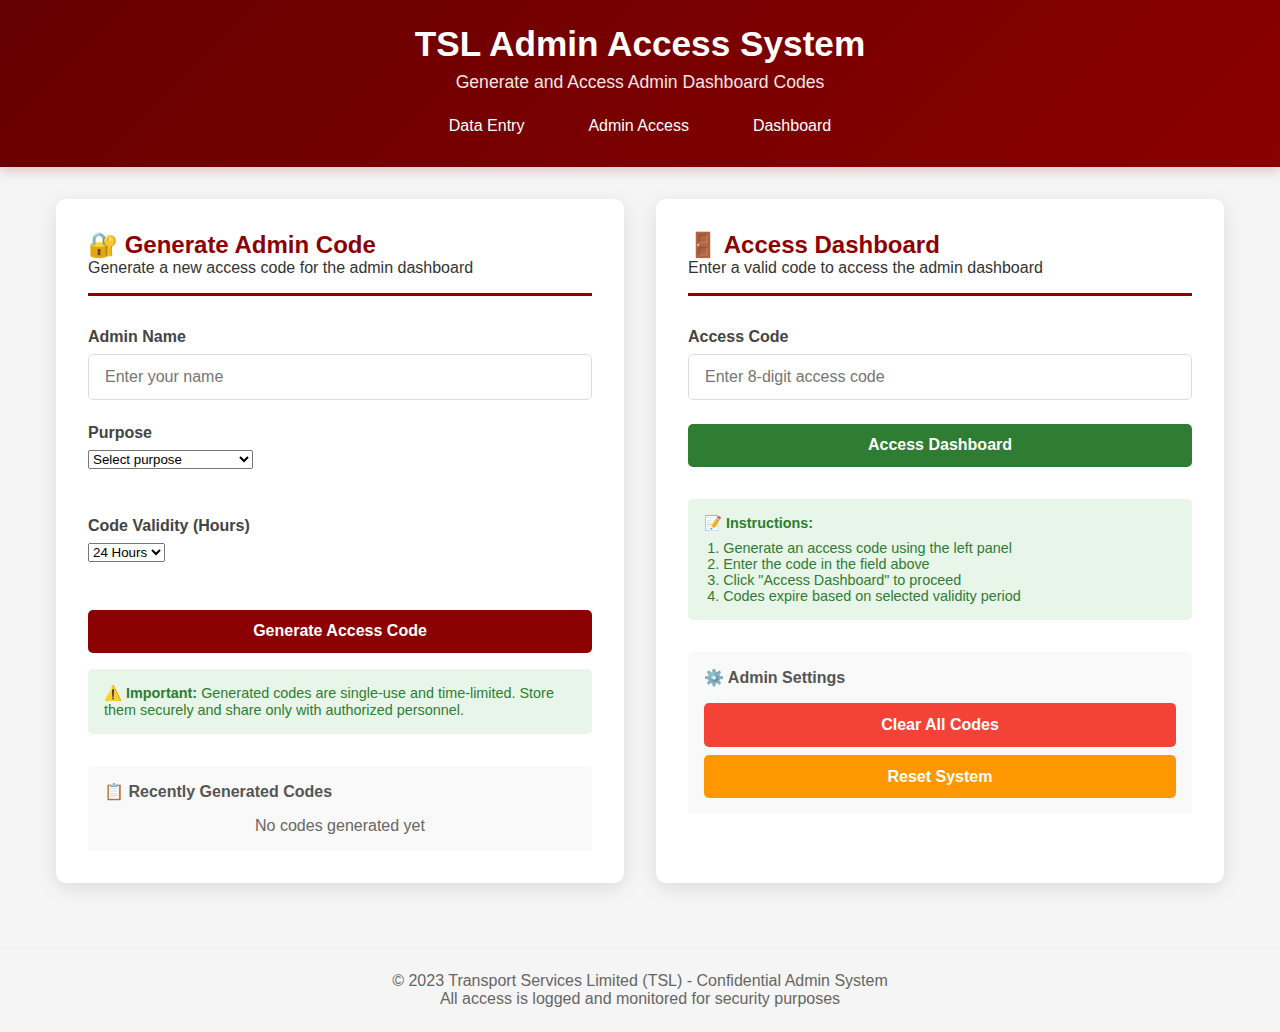
<file: code-access.html>
<!DOCTYPE html>
<html lang="en">
<head>
    <meta charset="UTF-8">
    <meta name="viewport" content="width=device-width, initial-scale=1.0">
    <title>TSL Admin Access</title>
    <style>
        :root {
            --deep-red: #8B0000;
            --light-red: #FFE5E5;
            --dark-red: #660000;
            --gray-bg: #f5f5f5;
        }
        
        * {
            margin: 0;
            padding: 0;
            box-sizing: border-box;
            font-family: 'Segoe UI', Tahoma, Geneva, Verdana, sans-serif;
        }
        
        body {
            background-color: var(--gray-bg);
            color: #333;
            min-height: 100vh;
            display: flex;
            flex-direction: column;
        }
        
        .header {
            background: linear-gradient(135deg, var(--dark-red), var(--deep-red));
            color: white;
            padding: 1.5rem;
            text-align: center;
            box-shadow: 0 4px 12px rgba(139, 0, 0, 0.2);
        }
        
        .header h1 {
            font-size: 2.2rem;
            margin-bottom: 0.5rem;
        }
        
        .header p {
            opacity: 0.9;
            font-size: 1.1rem;
        }
        
        .nav-links {
            display: flex;
            justify-content: center;
            gap: 2rem;
            margin-top: 1rem;
        }
        
        .nav-links a {
            color: white;
            text-decoration: none;
            padding: 0.5rem 1rem;
            border-radius: 5px;
            transition: background 0.3s;
        }
        
        .nav-links a:hover {
            background: rgba(255, 255, 255, 0.2);
        }
        
        .container {
            flex: 1;
            max-width: 1200px;
            margin: 2rem auto;
            padding: 0 1rem;
            display: flex;
            gap: 2rem;
        }
        
        .code-section, .access-section {
            flex: 1;
            background: white;
            border-radius: 10px;
            box-shadow: 0 5px 20px rgba(0, 0, 0, 0.1);
            padding: 2rem;
        }
        
        .section-header {
            border-bottom: 3px solid var(--deep-red);
            padding-bottom: 1rem;
            margin-bottom: 2rem;
        }
        
        .section-header h2 {
            color: var(--deep-red);
            display: flex;
            align-items: center;
            gap: 10px;
        }
        
        .form-group {
            margin-bottom: 1.5rem;
        }
        
        .form-group label {
            display: block;
            margin-bottom: 0.5rem;
            font-weight: 600;
            color: #444;
        }
        
        .form-group input {
            width: 100%;
            padding: 0.8rem 1rem;
            border: 1px solid #ddd;
            border-radius: 5px;
            font-size: 1rem;
        }
        
        .form-group input:focus {
            outline: none;
            border-color: var(--deep-red);
            box-shadow: 0 0 0 2px rgba(139, 0, 0, 0.1);
        }
        
        .btn {
            padding: 0.8rem 2rem;
            border: none;
            border-radius: 5px;
            font-size: 1rem;
            font-weight: 600;
            cursor: pointer;
            transition: all 0.3s;
            width: 100%;
        }
        
        .btn-generate {
            background-color: var(--deep-red);
            color: white;
        }
        
        .btn-generate:hover {
            background-color: var(--dark-red);
            transform: translateY(-2px);
            box-shadow: 0 4px 8px rgba(139, 0, 0, 0.2);
        }
        
        .btn-access {
            background-color: #2E7D32;
            color: white;
        }
        
        .btn-access:hover {
            background-color: #1B5E20;
            transform: translateY(-2px);
            box-shadow: 0 4px 8px rgba(46, 125, 50, 0.2);
        }
        
        .code-display {
            background-color: var(--light-red);
            border: 2px dashed var(--deep-red);
            border-radius: 5px;
            padding: 1.5rem;
            text-align: center;
            margin-top: 1rem;
            font-family: monospace;
            font-size: 1.5rem;
            letter-spacing: 2px;
            color: var(--dark-red);
        }
        
        .code-info {
            margin-top: 1rem;
            padding: 1rem;
            background-color: #E8F5E9;
            border-radius: 5px;
            color: #2E7D32;
            font-size: 0.9rem;
        }
        
        .message {
            padding: 1rem;
            border-radius: 5px;
            margin-bottom: 1rem;
            text-align: center;
            display: none;
        }
        
        .success {
            background-color: #E8F5E9;
            color: #2E7D32;
            border: 1px solid #C8E6C9;
        }
        
        .error {
            background-color: #FFEBEE;
            color: #C62828;
            border: 1px solid #FFCDD2;
        }
        
        .footer {
            text-align: center;
            padding: 1.5rem;
            color: #666;
            border-top: 1px solid #eee;
            margin-top: 2rem;
        }
        
        .recent-codes {
            margin-top: 2rem;
            padding: 1rem;
            background-color: #f9f9f9;
            border-radius: 5px;
        }
        
        .recent-codes h4 {
            margin-bottom: 1rem;
            color: #555;
        }
        
        .code-list {
            display: flex;
            flex-direction: column;
            gap: 0.5rem;
        }
        
        .code-item {
            display: flex;
            justify-content: space-between;
            padding: 0.5rem;
            background: white;
            border-radius: 3px;
            border-left: 3px solid var(--deep-red);
        }
        
        @media (max-width: 768px) {
            .container {
                flex-direction: column;
            }
            
            .nav-links {
                flex-direction: column;
                gap: 0.5rem;
            }
        }
    </style>
</head>
<body>
    <div class="header">
        <h1>TSL Admin Access System</h1>
        <p>Generate and Access Admin Dashboard Codes</p>
        <div class="nav-links">
            <a href="index.html">Data Entry</a>
            <a href="code-access.html">Admin Access</a>
            <a href="dashboard.html">Dashboard</a>
        </div>
    </div>
    
    <div class="container">
        <div class="code-section">
            <div class="section-header">
                <h2>🔐 Generate Admin Code</h2>
                <p>Generate a new access code for the admin dashboard</p>
            </div>
            
            <div class="form-group">
                <label for="adminName">Admin Name</label>
                <input type="text" id="adminName" placeholder="Enter your name">
            </div>
            
            <div class="form-group">
                <label for="codePurpose">Purpose</label>
                <select id="codePurpose" class="form-group">
                    <option value="">Select purpose</option>
                    <option value="daily_report">Daily Report Generation</option>
                    <option value="data_analysis">Data Analysis</option>
                    <option value="system_maintenance">System Maintenance</option>
                    <option value="audit">Audit & Verification</option>
                </select>
            </div>
            
            <div class="form-group">
                <label for="codeExpiry">Code Validity (Hours)</label>
                <select id="codeExpiry" class="form-group">
                    <option value="1">1 Hour</option>
                    <option value="4">4 Hours</option>
                    <option value="8">8 Hours</option>
                    <option value="24" selected>24 Hours</option>
                    <option value="168">7 Days</option>
                </select>
            </div>
            
            <button class="btn btn-generate" onclick="generateCode()">Generate Access Code</button>
            
            <div id="generatedCode" class="code-display" style="display: none;">
                <div id="codeValue"></div>
                <div style="font-size: 0.9rem; margin-top: 0.5rem;">Expires: <span id="codeExpiryTime"></span></div>
            </div>
            
            <div class="code-info">
                <strong>⚠️ Important:</strong> Generated codes are single-use and time-limited. Store them securely and share only with authorized personnel.
            </div>
            
            <div class="recent-codes">
                <h4>📋 Recently Generated Codes</h4>
                <div class="code-list" id="recentCodes">
                    <!-- Recent codes will be displayed here -->
                </div>
            </div>
        </div>
        
        <div class="access-section">
            <div class="section-header">
                <h2>🚪 Access Dashboard</h2>
                <p>Enter a valid code to access the admin dashboard</p>
            </div>
            
            <div class="message" id="accessMessage"></div>
            
            <div class="form-group">
                <label for="accessCode">Access Code</label>
                <input type="text" id="accessCode" placeholder="Enter 8-digit access code">
            </div>
            
            <button class="btn btn-access" onclick="validateCode()">Access Dashboard</button>
            
            <div class="code-info" style="margin-top: 2rem;">
                <strong>📝 Instructions:</strong>
                <ol style="margin-top: 0.5rem; padding-left: 1.2rem;">
                    <li>Generate an access code using the left panel</li>
                    <li>Enter the code in the field above</li>
                    <li>Click "Access Dashboard" to proceed</li>
                    <li>Codes expire based on selected validity period</li>
                </ol>
            </div>
            
            <div class="recent-codes">
                <h4>⚙️ Admin Settings</h4>
                <div style="margin-top: 1rem;">
                    <button class="btn" onclick="clearAllCodes()" style="background-color: #f44336; color: white;">Clear All Codes</button>
                    <button class="btn" onclick="resetSystem()" style="background-color: #ff9800; color: white; margin-top: 0.5rem;">Reset System</button>
                </div>
            </div>
        </div>
    </div>
    
    <div class="footer">
        <p>© 2023 Transport Services Limited (TSL) - Confidential Admin System</p>
        <p>All access is logged and monitored for security purposes</p>
    </div>

    <script>
        // Store generated codes in localStorage
        const CODES_STORAGE_KEY = 'tsl_admin_codes';
        const ACTIVE_CODE_KEY = 'tsl_active_code';
        
        // Initialize from localStorage
        let generatedCodes = JSON.parse(localStorage.getItem(CODES_STORAGE_KEY)) || [];
        
        // Display recent codes on load
        document.addEventListener('DOMContentLoaded', function() {
            displayRecentCodes();
        });
        
        function generateCode() {
            const adminName = document.getElementById('adminName').value.trim();
            const purpose = document.getElementById('codePurpose').value;
            const expiryHours = parseInt(document.getElementById('codeExpiry').value);
            
            if (!adminName || !purpose) {
                showAccessMessage('Please fill in all fields to generate a code.', 'error');
                return;
            }
            
            // Generate 8-digit code
            const code = Math.random().toString(36).substring(2, 10).toUpperCase();
            
            // Calculate expiry time
            const expiryTime = new Date();
            expiryTime.setHours(expiryTime.getHours() + expiryHours);
            
            // Create code object
            const codeObject = {
                code: code,
                adminName: adminName,
                purpose: purpose,
                generated: new Date().toISOString(),
                expires: expiryTime.toISOString(),
                used: false,
                usedAt: null
            };
            
            // Add to array and save
            generatedCodes.unshift(codeObject);
            if (generatedCodes.length > 10) {
                generatedCodes = generatedCodes.slice(0, 10); // Keep only last 10 codes
            }
            localStorage.setItem(CODES_STORAGE_KEY, JSON.stringify(generatedCodes));
            
            // Display generated code
            document.getElementById('codeValue').textContent = code;
            document.getElementById('codeExpiryTime').textContent = expiryTime.toLocaleString();
            document.getElementById('generatedCode').style.display = 'block';
            
            // Show success message
            showAccessMessage(`Code generated successfully for ${adminName}!`, 'success');
            
            // Update recent codes display
            displayRecentCodes();
            
            // Auto-copy to clipboard
            copyToClipboard(code);
        }
        
        function validateCode() {
            const enteredCode = document.getElementById('accessCode').value.trim().toUpperCase();
            
            if (!enteredCode) {
                showAccessMessage('Please enter an access code.', 'error');
                return;
            }
            
            // Find the code in generated codes
            const codeIndex = generatedCodes.findIndex(c => c.code === enteredCode);
            
            if (codeIndex === -1) {
                showAccessMessage('Invalid access code.', 'error');
                return;
            }
            
            const codeObject = generatedCodes[codeIndex];
            
            // Check if code is already used
            if (codeObject.used) {
                showAccessMessage('This code has already been used.', 'error');
                return;
            }
            
            // Check if code is expired
            const now = new Date();
            const expiryTime = new Date(codeObject.expires);
            
            if (now > expiryTime) {
                showAccessMessage('This code has expired.', 'error');
                return;
            }
            
            // Mark code as used
            codeObject.used = true;
            codeObject.usedAt = now.toISOString();
            generatedCodes[codeIndex] = codeObject;
            localStorage.setItem(CODES_STORAGE_KEY, JSON.stringify(generatedCodes));
            
            // Store active code for dashboard access
            localStorage.setItem(ACTIVE_CODE_KEY, JSON.stringify({
                code: enteredCode,
                adminName: codeObject.adminName,
                expires: codeObject.expires
            }));
            
            // Show success message and redirect
            showAccessMessage('Access granted! Redirecting to dashboard...', 'success');
            
            // Update recent codes display
            displayRecentCodes();
            
            // Redirect after 2 seconds
            setTimeout(() => {
                window.location.href = 'dashboard.html';
            }, 2000);
        }
        
        function displayRecentCodes() {
            const recentCodesDiv = document.getElementById('recentCodes');
            recentCodesDiv.innerHTML = '';
            
            if (generatedCodes.length === 0) {
                recentCodesDiv.innerHTML = '<p style="color: #666; text-align: center;">No codes generated yet</p>';
                return;
            }
            
            generatedCodes.forEach((codeObj, index) => {
                const codeItem = document.createElement('div');
                codeItem.className = 'code-item';
                
                const now = new Date();
                const expiryTime = new Date(codeObj.expires);
                const isExpired = now > expiryTime;
                const status = codeObj.used ? 'Used' : isExpired ? 'Expired' : 'Active';
                const statusColor = codeObj.used ? '#f44336' : isExpired ? '#ff9800' : '#4CAF50';
                
                codeItem.innerHTML = `
                    <div>
                        <strong>${codeObj.code}</strong><br>
                        <small>${codeObj.adminName} • ${codeObj.purpose}</small>
                    </div>
                    <div style="text-align: right;">
                        <span style="color: ${statusColor}; font-weight: bold;">${status}</span><br>
                        <small>${new Date(codeObj.generated).toLocaleDateString()}</small>
                    </div>
                `;
                
                recentCodesDiv.appendChild(codeItem);
            });
        }
        
        function showAccessMessage(text, type) {
            const messageDiv = document.getElementById('accessMessage');
            messageDiv.textContent = text;
            messageDiv.className = `message ${type}`;
            messageDiv.style.display = 'block';
            
            setTimeout(() => {
                messageDiv.style.display = 'none';
            }, 5000);
        }
        
        function copyToClipboard(text) {
            navigator.clipboard.writeText(text).then(() => {
                // Optional: Show copied notification
                const codeValue = document.getElementById('codeValue');
                const originalText = codeValue.textContent;
                codeValue.textContent = 'Copied to clipboard!';
                codeValue.style.color = '#2E7D32';
                
                setTimeout(() => {
                    codeValue.textContent = originalText;
                    codeValue.style.color = '';
                }, 2000);
            }).catch(err => {
                console.error('Failed to copy: ', err);
            });
        }
        
        function clearAllCodes() {
            if (confirm('Are you sure you want to clear all generated codes? This action cannot be undone.')) {
                generatedCodes = [];
                localStorage.removeItem(CODES_STORAGE_KEY);
                localStorage.removeItem(ACTIVE_CODE_KEY);
                displayRecentCodes();
                showAccessMessage('All codes cleared successfully.', 'success');
            }
        }
        
        function resetSystem() {
            if (confirm('This will reset the entire system. All codes and temporary data will be cleared. Continue?')) {
                localStorage.clear();
                generatedCodes = [];
                displayRecentCodes();
                document.getElementById('generatedCode').style.display = 'none';
                document.getElementById('accessCode').value = '';
                showAccessMessage('System reset successfully.', 'success');
            }
        }
        
        // Auto-validate code on Enter key press
        document.getElementById('accessCode').addEventListener('keypress', function(e) {
            if (e.key === 'Enter') {
                validateCode();
            }
        });
    </script>
</body>
</html>
</file>
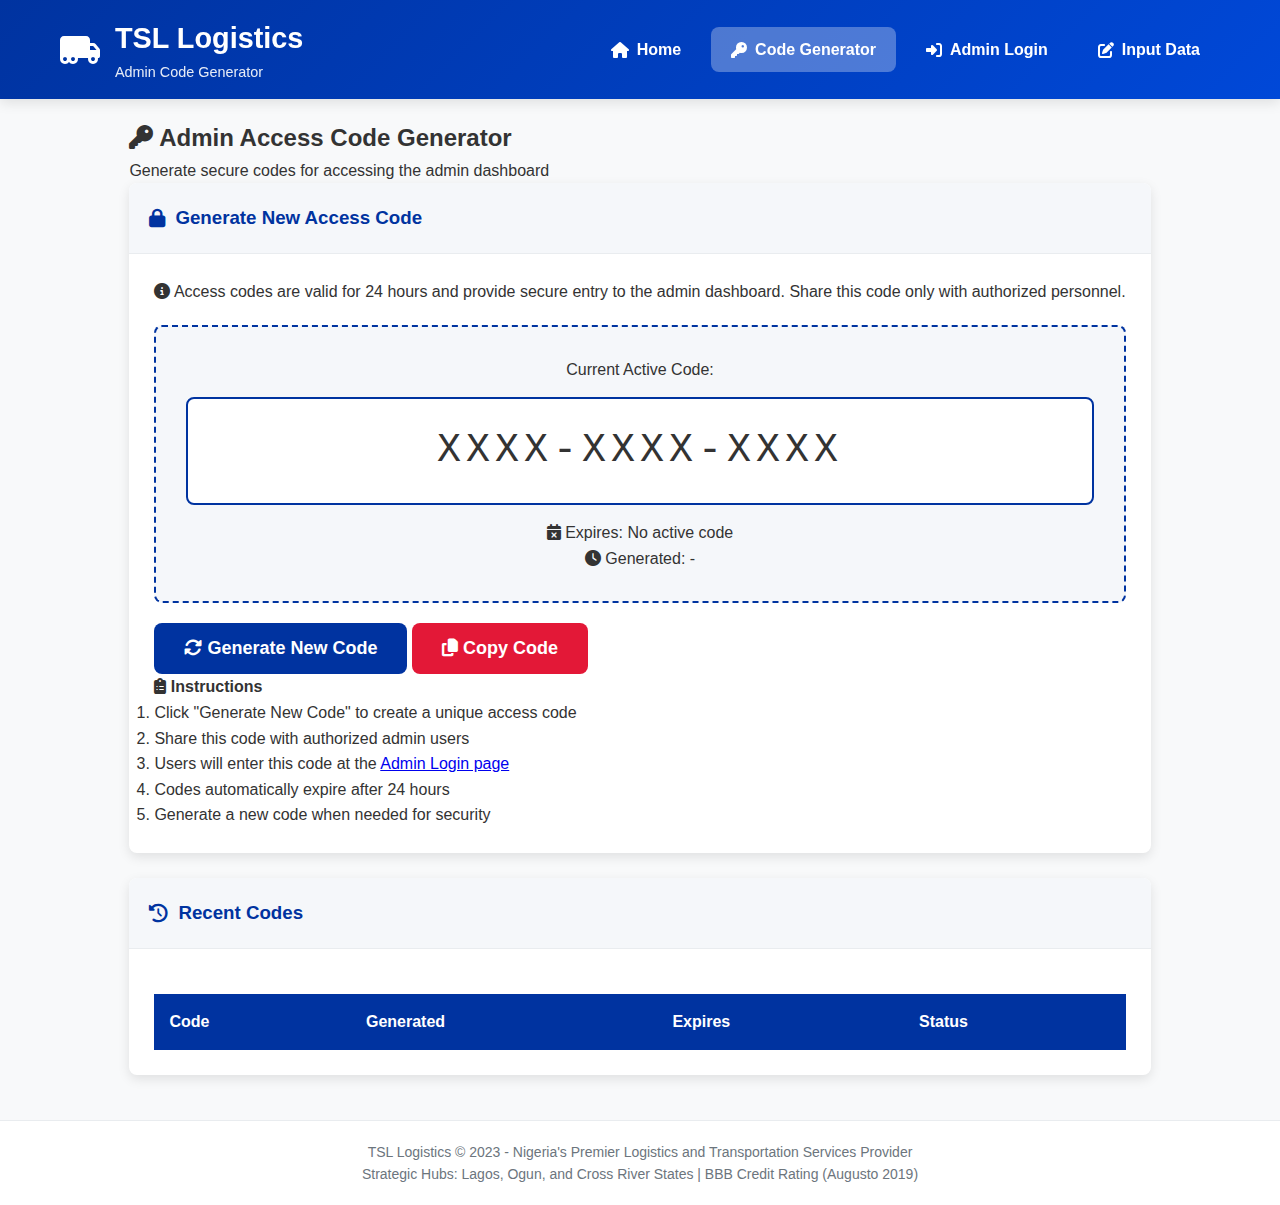
<file: code-generator.html>
<!DOCTYPE html>
<html lang="en">
<head>
    <meta charset="UTF-8">
    <meta name="viewport" content="width=device-width, initial-scale=1.0">
    <title>TSL - Code Generator</title>
    <link rel="stylesheet" href="style.css">
    <link rel="stylesheet" href="https://cdnjs.cloudflare.com/ajax/libs/font-awesome/6.4.0/css/all.min.css">
</head>
<body>
    <div class="header">
        <div class="header-content">
            <div class="logo">
                <i class="fas fa-truck-moving fa-2x"></i>
                <div>
                    <h1>TSL Logistics</h1>
                    <p>Admin Code Generator</p>
                </div>
            </div>
            <nav class="main-nav">
                <a href="index.html" class="nav-link"><i class="fas fa-home"></i> Home</a>
                <a href="code-generator.html" class="nav-link active"><i class="fas fa-key"></i> Code Generator</a>
                <a href="login.html" class="nav-link"><i class="fas fa-sign-in-alt"></i> Admin Login</a>
                <a href="user-input.html" class="nav-link"><i class="fas fa-edit"></i> Input Data</a>
            </nav>
        </div>
    </div>

    <div class="container">
        <div class="page-header">
            <h2><i class="fas fa-key"></i> Admin Access Code Generator</h2>
            <p>Generate secure codes for accessing the admin dashboard</p>
        </div>

        <div class="card code-generator-container">
            <div class="card-header">
                <h3><i class="fas fa-lock"></i> Generate New Access Code</h3>
            </div>
            <div class="card-body">
                <p class="info-text">
                    <i class="fas fa-info-circle"></i> Access codes are valid for 24 hours and provide secure entry to the admin dashboard.
                    Share this code only with authorized personnel.
                </p>
                
                <div class="code-display-section">
                    <div class="current-code">
                        <label>Current Active Code:</label>
                        <div class="code-box" id="generatedCode">XXXX-XXXX-XXXX</div>
                    </div>
                    
                    <div class="code-details">
                        <div class="detail-item">
                            <label><i class="fas fa-calendar-times"></i> Expires:</label>
                            <span id="codeExpiry">No active code</span>
                        </div>
                        <div class="detail-item">
                            <label><i class="fas fa-clock"></i> Generated:</label>
                            <span id="codeGenerated">-</span>
                        </div>
                    </div>
                </div>
                
                <div class="action-buttons">
                    <button class="btn btn-primary btn-lg" onclick="generateCode()">
                        <i class="fas fa-sync-alt"></i> Generate New Code
                    </button>
                    <button class="btn btn-secondary btn-lg" onclick="copyCode()" id="copyBtn">
                        <i class="fas fa-copy"></i> Copy Code
                    </button>
                </div>
                
                <div class="instructions">
                    <h4><i class="fas fa-clipboard-list"></i> Instructions</h4>
                    <ol>
                        <li>Click "Generate New Code" to create a unique access code</li>
                        <li>Share this code with authorized admin users</li>
                        <li>Users will enter this code at the <a href="login.html">Admin Login page</a></li>
                        <li>Codes automatically expire after 24 hours</li>
                        <li>Generate a new code when needed for security</li>
                    </ol>
                </div>
            </div>
        </div>

        <div class="card">
            <div class="card-header">
                <h3><i class="fas fa-history"></i> Recent Codes</h3>
            </div>
            <div class="card-body">
                <div class="table-container">
                    <table class="data-table">
                        <thead>
                            <tr>
                                <th>Code</th>
                                <th>Generated</th>
                                <th>Expires</th>
                                <th>Status</th>
                            </tr>
                        </thead>
                        <tbody id="recentCodesTable">
                            <!-- Will be populated by JavaScript -->
                        </tbody>
                    </table>
                </div>
            </div>
        </div>
    </div>

    <footer class="footer">
        <p>TSL Logistics &copy; 2023 - Nigeria's Premier Logistics and Transportation Services Provider</p>
        <p>Strategic Hubs: Lagos, Ogun, and Cross River States | BBB Credit Rating (Augusto 2019)</p>
    </footer>

    <div id="notificationContainer"></div>

    <script src="script.js"></script>
    <script>
        // Page-specific JavaScript
        document.addEventListener('DOMContentLoaded', function() {
            loadRecentCodes();
        });
    </script>
</body>
</html>
</file>
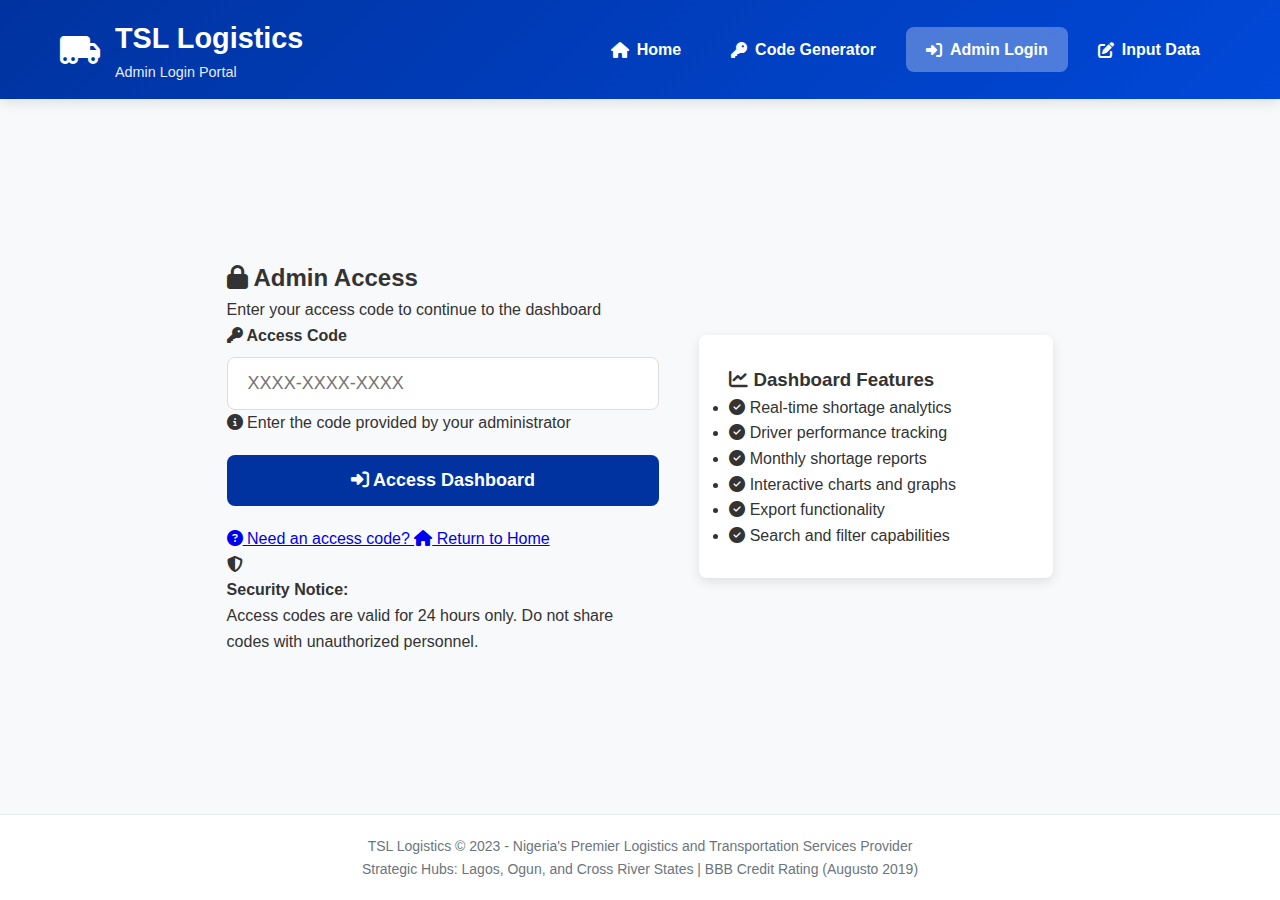
<file: login.html>
<!DOCTYPE html>
<html lang="en">
<head>
    <meta charset="UTF-8">
    <meta name="viewport" content="width=device-width, initial-scale=1.0">
    <title>TSL - Admin Login</title>
    <link rel="stylesheet" href="style.css">
    <link rel="stylesheet" href="https://cdnjs.cloudflare.com/ajax/libs/font-awesome/6.4.0/css/all.min.css">
</head>
<body>
    <div class="header">
        <div class="header-content">
            <div class="logo">
                <i class="fas fa-truck-moving fa-2x"></i>
                <div>
                    <h1>TSL Logistics</h1>
                    <p>Admin Login Portal</p>
                </div>
            </div>
            <nav class="main-nav">
                <a href="index.html" class="nav-link"><i class="fas fa-home"></i> Home</a>
                <a href="code-generator.html" class="nav-link"><i class="fas fa-key"></i> Code Generator</a>
                <a href="login.html" class="nav-link active"><i class="fas fa-sign-in-alt"></i> Admin Login</a>
                <a href="user-input.html" class="nav-link"><i class="fas fa-edit"></i> Input Data</a>
            </nav>
        </div>
    </div>

    <div class="container login-container">
        <div class="login-box">
            <div class="login-header">
                <h2><i class="fas fa-lock"></i> Admin Access</h2>
                <p>Enter your access code to continue to the dashboard</p>
            </div>
            
            <div class="login-body">
                <div class="form-group">
                    <label for="accessCode" class="form-label">
                        <i class="fas fa-key"></i> Access Code
                    </label>
                    <input type="text" 
                           class="form-control form-control-lg" 
                           id="accessCode" 
                           placeholder="XXXX-XXXX-XXXX"
                           maxlength="14"
                           autocomplete="off">
                    <div class="form-hint">
                        <i class="fas fa-info-circle"></i> Enter the code provided by your administrator
                    </div>
                </div>
                
                <div class="form-group">
                    <button class="btn btn-primary btn-block btn-lg" onclick="validateCode()">
                        <i class="fas fa-sign-in-alt"></i> Access Dashboard
                    </button>
                </div>
                
                <div class="login-links">
                    <a href="code-generator.html" class="login-link">
                        <i class="fas fa-question-circle"></i> Need an access code?
                    </a>
                    <a href="index.html" class="login-link">
                        <i class="fas fa-home"></i> Return to Home
                    </a>
                </div>
            </div>
            
            <div class="login-footer">
                <div class="security-notice">
                    <i class="fas fa-shield-alt"></i>
                    <div>
                        <strong>Security Notice:</strong>
                        <p>Access codes are valid for 24 hours only. Do not share codes with unauthorized personnel.</p>
                    </div>
                </div>
            </div>
        </div>
        
        <div class="login-info">
            <h3><i class="fas fa-chart-line"></i> Dashboard Features</h3>
            <ul class="features-list">
                <li><i class="fas fa-check-circle"></i> Real-time shortage analytics</li>
                <li><i class="fas fa-check-circle"></i> Driver performance tracking</li>
                <li><i class="fas fa-check-circle"></i> Monthly shortage reports</li>
                <li><i class="fas fa-check-circle"></i> Interactive charts and graphs</li>
                <li><i class="fas fa-check-circle"></i> Export functionality</li>
                <li><i class="fas fa-check-circle"></i> Search and filter capabilities</li>
            </ul>
        </div>
    </div>

    <footer class="footer">
        <p>TSL Logistics &copy; 2023 - Nigeria's Premier Logistics and Transportation Services Provider</p>
        <p>Strategic Hubs: Lagos, Ogun, and Cross River States | BBB Credit Rating (Augusto 2019)</p>
    </footer>

    <div id="notificationContainer"></div>

    <script src="script.js"></script>
    <script>
        // Format code input as user types
        document.getElementById('accessCode').addEventListener('input', function(e) {
            let value = e.target.value.replace(/[^A-Z0-9]/gi, '');
            
            if (value.length > 4 && value.length <= 8) {
                value = value.slice(0, 4) + '-' + value.slice(4);
            } else if (value.length > 8) {
                value = value.slice(0, 4) + '-' + value.slice(4, 8) + '-' + value.slice(8, 12);
            }
            
            e.target.value = value.toUpperCase();
        });
    </script>
</body>
</html>
</file>
<file: style.css>
:root {
    --primary: #0033a0;
    --secondary: #e31837;
    --light: #f5f7fa;
    --dark: #333333;
    --success: #28a745;
    --warning: #ffc107;
    --danger: #dc3545;
    --info: #17a2b8;
    --gray: #6c757d;
    --light-gray: #e9ecef;
    --border-radius: 8px;
    --shadow: 0 4px 12px rgba(0, 0, 0, 0.1);
    --transition: all 0.3s ease;
}

* {
    margin: 0;
    padding: 0;
    box-sizing: border-box;
    font-family: 'Segoe UI', Tahoma, Geneva, Verdana, sans-serif;
}

body {
    background-color: #f8f9fa;
    color: var(--dark);
    line-height: 1.6;
    min-height: 100vh;
    display: flex;
    flex-direction: column;
}

.container {
    max-width: 1200px;
    margin: 0 auto;
    padding: 20px;
    flex: 1;
}

/* Header Styles */
.header {
    background: linear-gradient(135deg, var(--primary) 0%, #0048d8 100%);
    color: white;
    padding: 15px 0;
    box-shadow: var(--shadow);
    position: sticky;
    top: 0;
    z-index: 1000;
}

.header-content {
    display: flex;
    justify-content: space-between;
    align-items: center;
    max-width: 1200px;
    margin: 0 auto;
    padding: 0 20px;
}

.logo {
    display: flex;
    align-items: center;
    gap: 15px;
}

.logo h1 {
    font-size: 1.8rem;
    font-weight: 700;
}

.logo p {
    font-size: 0.9rem;
    opacity: 0.9;
}

.main-nav {
    display: flex;
    gap: 10px;
}

.nav-link {
    color: white;
    text-decoration: none;
    padding: 10px 20px;
    border-radius: var(--border-radius);
    font-weight: 600;
    transition: var(--transition);
    display: flex;
    align-items: center;
    gap: 8px;
}

.nav-link:hover {
    background: rgba(255, 255, 255, 0.2);
}

.nav-link.active {
    background: rgba(255, 255, 255, 0.3);
}

/* Hero Section */
.hero {
    text-align: center;
    padding: 40px 20px;
    background: white;
    border-radius: var(--border-radius);
    box-shadow: var(--shadow);
    margin-bottom: 30px;
}

.hero h2 {
    color: var(--primary);
    font-size: 2.5rem;
    margin-bottom: 15px;
}

.hero p {
    font-size: 1.2rem;
    color: var(--gray);
    max-width: 800px;
    margin: 0 auto;
}

/* Card Styles */
.card {
    background: white;
    border-radius: var(--border-radius);
    box-shadow: var(--shadow);
    margin-bottom: 25px;
    overflow: hidden;
}

.card-header {
    background-color: var(--light);
    padding: 20px;
    border-bottom: 1px solid var(--light-gray);
}

.card-header h3 {
    color: var(--primary);
    margin: 0;
    display: flex;
    align-items: center;
    gap: 10px;
}

.card-body {
    padding: 25px;
}

/* Stats Grid */
.stats-grid {
    display: grid;
    grid-template-columns: repeat(auto-fit, minmax(250px, 1fr));
    gap: 20px;
    margin: 30px 0;
}

.stat-card {
    background: white;
    border-radius: var(--border-radius);
    padding: 20px;
    box-shadow: var(--shadow);
    display: flex;
    align-items: center;
    gap: 15px;
    transition: var(--transition);
}

.stat-card:hover {
    transform: translateY(-5px);
    box-shadow: 0 8px 20px rgba(0, 0, 0, 0.15);
}

.stat-icon {
    width: 60px;
    height: 60px;
    border-radius: 50%;
    display: flex;
    align-items: center;
    justify-content: center;
    font-size: 24px;
    color: white;
}

.stat-info h3 {
    font-size: 1.8rem;
    margin-bottom: 5px;
}

.stat-info p {
    color: var(--gray);
    font-size: 14px;
}

/* Features Grid */
.features {
    display: grid;
    grid-template-columns: repeat(auto-fit, minmax(300px, 1fr));
    gap: 30px;
    margin: 40px 0;
}

.feature-card {
    background: white;
    border-radius: var(--border-radius);
    padding: 30px;
    box-shadow: var(--shadow);
    text-align: center;
    transition: var(--transition);
}

.feature-card:hover {
    transform: translateY(-10px);
}

.feature-icon {
    width: 80px;
    height: 80px;
    background: linear-gradient(135deg, var(--primary), #0048d8);
    border-radius: 50%;
    display: flex;
    align-items: center;
    justify-content: center;
    margin: 0 auto 20px;
    font-size: 32px;
    color: white;
}

.feature-card h4 {
    color: var(--primary);
    margin-bottom: 15px;
    font-size: 1.4rem;
}

.feature-card p {
    color: var(--gray);
    margin-bottom: 20px;
}

/* Button Styles */
.btn {
    padding: 12px 25px;
    border: none;
    border-radius: var(--border-radius);
    font-weight: 600;
    cursor: pointer;
    transition: var(--transition);
    font-size: 16px;
    text-decoration: none;
    display: inline-block;
    text-align: center;
}

.btn-primary {
    background-color: var(--primary);
    color: white;
}

.btn-primary:hover {
    background-color: #00257a;
    color: white;
}

.btn-secondary {
    background-color: var(--secondary);
    color: white;
}

.btn-secondary:hover {
    background-color: #b8142c;
    color: white;
}

.btn-success {
    background-color: var(--success);
    color: white;
}

.btn-lg {
    padding: 15px 30px;
    font-size: 18px;
}

.btn-block {
    width: 100%;
    display: block;
}

/* Form Styles */
.form-group {
    margin-bottom: 20px;
}

.form-label {
    display: block;
    margin-bottom: 8px;
    font-weight: 600;
    color: var(--dark);
}

.form-control {
    width: 100%;
    padding: 12px 15px;
    border: 1px solid #ddd;
    border-radius: var(--border-radius);
    font-size: 16px;
    transition: var(--transition);
}

.form-control:focus {
    border-color: var(--primary);
    outline: none;
    box-shadow: 0 0 0 3px rgba(0, 51, 160, 0.1);
}

.form-control-lg {
    padding: 15px 20px;
    font-size: 18px;
}

/* Code Generator Specific */
.code-display-section {
    background: var(--light);
    padding: 30px;
    border-radius: var(--border-radius);
    margin: 20px 0;
    text-align: center;
    border: 2px dashed var(--primary);
}

.code-box {
    font-family: monospace;
    font-size: 2.5rem;
    letter-spacing: 5px;
    padding: 20px;
    background: white;
    border-radius: var(--border-radius);
    margin: 15px 0;
    border: 2px solid var(--primary);
}

/* Table Styles */
.table-container {
    overflow-x: auto;
}

.data-table {
    width: 100%;
    border-collapse: collapse;
    margin-top: 20px;
}

.data-table th {
    background-color: var(--primary);
    color: white;
    text-align: left;
    padding: 15px;
    font-weight: 600;
}

.data-table td {
    padding: 12px 15px;
    border-bottom: 1px solid var(--light-gray);
}

.data-table tr:hover {
    background-color: rgba(0, 51, 160, 0.05);
}

/* Badge Styles */
.badge {
    display: inline-block;
    padding: 5px 10px;
    border-radius: 20px;
    font-size: 12px;
    font-weight: 600;
}

.badge-danger {
    background-color: rgba(220, 53, 69, 0.1);
    color: var(--danger);
}

.badge-warning {
    background-color: rgba(255, 193, 7, 0.1);
    color: #b58900;
}

.badge-success {
    background-color: rgba(40, 167, 69, 0.1);
    color: var(--success);
}

/* Login Page Specific */
.login-container {
    display: flex;
    align-items: center;
    justify-content: center;
    min-height: 70vh;
    gap: 40px;
}

.login-box {
    flex: 0 1 500px;
}

.login-info {
    flex: 0 1 400px;
    background: white;
    padding: 30px;
    border-radius: var(--border-radius);
    box-shadow: var(--shadow);
}

/* Footer */
.footer {
    text-align: center;
    padding: 20px;
    color: var(--gray);
    font-size: 14px;
    border-top: 1px solid var(--light-gray);
    background: white;
    margin-top: auto;
}

/* Notification */
#notificationContainer {
    position: fixed;
    top: 20px;
    right: 20px;
    z-index: 10000;
}

.notification {
    padding: 15px 25px;
    border-radius: var(--border-radius);
    color: white;
    font-weight: 600;
    box-shadow: var(--shadow);
    margin-bottom: 10px;
    animation: slideIn 0.3s ease;
    min-width: 300px;
}

.notification.success {
    background-color: var(--success);
}

.notification.error {
    background-color: var(--danger);
}

.notification.info {
    background-color: var(--info);
}

@keyframes slideIn {
    from { transform: translateX(100%); opacity: 0; }
    to { transform: translateX(0); opacity: 1; }
}

/* Responsive Design */
@media (max-width: 768px) {
    .header-content {
        flex-direction: column;
        gap: 15px;
        text-align: center;
    }
    
    .main-nav {
        flex-wrap: wrap;
        justify-content: center;
    }
    
    .login-container {
        flex-direction: column;
    }
    
    .hero h2 {
        font-size: 2rem;
    }
    
    .code-box {
        font-size: 1.8rem;
        letter-spacing: 3px;
        padding: 15px;
    }
    
    .stats-grid,
    .features {
        grid-template-columns: 1fr;
    }
}
</file>
